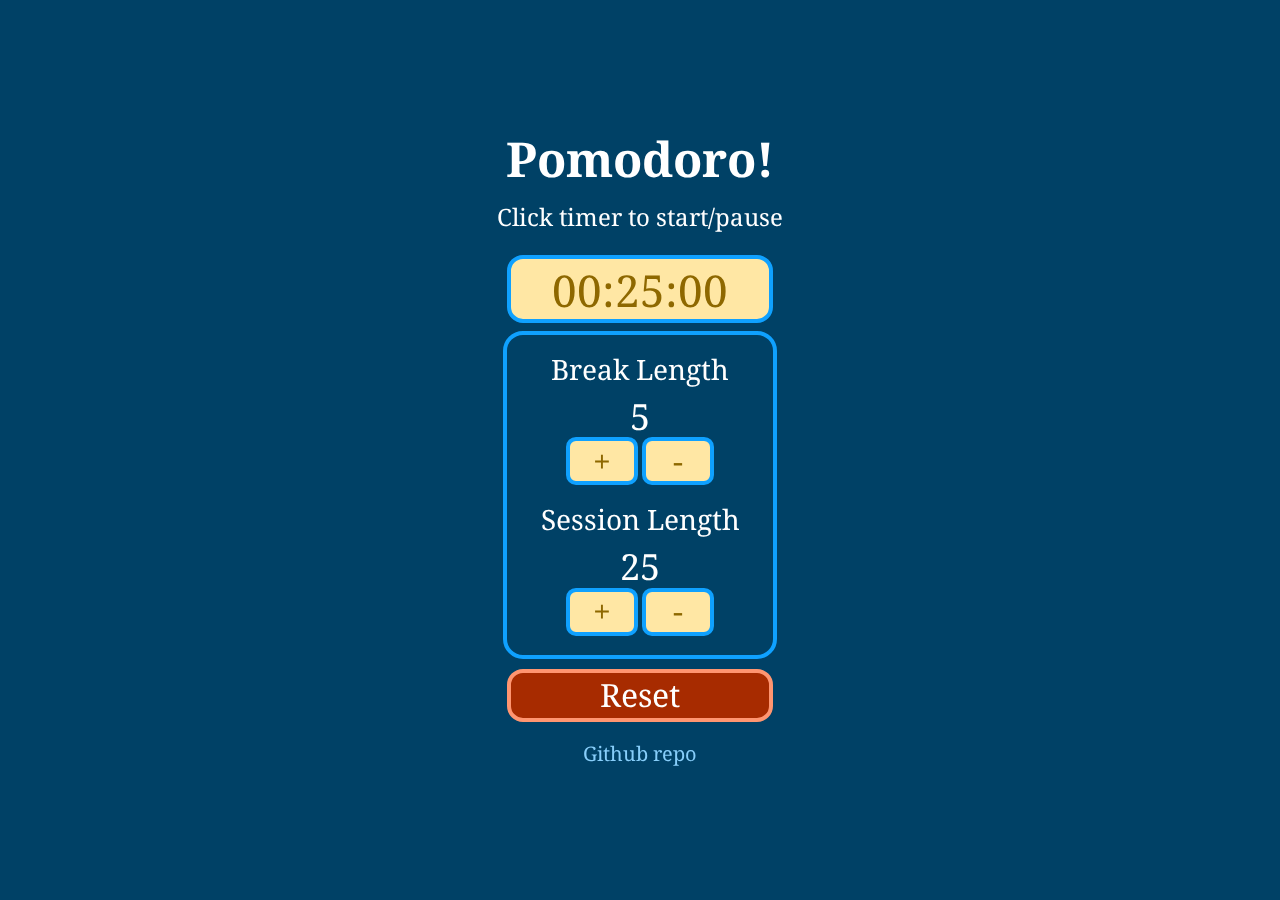
<file: demo/pomodoro-clock-refactor/index.html>
<!DOCTYPE html>
<html>
	<head>
        <title>Pomodoro Clock</title>
        <meta name="viewport" content="width=device-width, initial-scale=1">
        <meta charset="UTF-8">
		<link href='https://fonts.googleapis.com/css?family=Droid+Serif' rel='stylesheet' type='text/css'>
        <link rel="stylesheet" href="css/normalize.min.css">
        <link rel="stylesheet" href="css/style.css">
	</head>
	<body>
		<div id="container">
			<h1>Pomodoro!</h1>
			<p id="status">Click timer to start/pause</p>
            <button class="tabbed" id="circle" tabindex="1">
				<div id="timer">00:25:00</div>
			</button>
			<div id="btnctr">
				<p class="labels">Break Length</p>
				<div id="break">5</div>
                <div class="buttons"><button class="btn tabbed" id="addbrk" onclick="changeBrkLength('+1')" tabindex="2">+</button> <button class="btn tabbed" id="subbrk" onclick="changeBrkLength('-1')" tabindex="3">-</button></div>
				<p class="labels">Session Length</p>
				<div id="session">25</div>
                <div class="buttons"><button class="btn tabbed" id="addminute" onclick="changeSesLength('+1')" tabindex="4">+</button> <button class="btn tabbed" id="subtractminute" onclick="changeSesLength('-1')" tabindex="5">-</button></div>
			</div>
            <button class="tabbed" id="reset" tabindex="6">Reset</button>
            <p id="footer"><a href="https://github.com/imooreva/pomodoro-clock-refactor" target="_blank" class="tabbed" tabindex="7">Github repo</a></p>
		</div>		
        <script src="js/script.js"></script>
    </body>
</html>
</file>
<file: demo/pomodoro-clock-refactor/css/style.css>
html, button {
    font-family: 'Droid serif', serif;
}

body {
	background-color: #004166;
	color: #FFFFFF;
    text-align: center;
}

h1 {
    font-size: 3.0rem;
    line-height: 1.5rem;
}

#break {
    font-size: 2.25rem;
    line-height: 2.25rem;
    margin: 0 auto;
    position: absolute;
    width: inherit;
}

#btnctr {
    border: 0.25rem #0FA1FF solid;
    border-radius: 1.25rem;
    height: 20rem;
    margin: 0.5rem auto 0 auto;
    overflow: hidden;
    width: 16.6667rem;
}

#circle {
    background-color: #FFE7A4;
    border: 0.25rem #0FA1FF solid;
    border-radius: 1.0rem;
    color: #8E6800;
	font-size: 2.75rem;
    height: 4.25rem;
    line-height: 4.25rem;
	margin: auto;
    width: 16.6667rem;
}

#circle:active {  
	transform: translateY(2px);
}

#container {
    left: 50%;
    top: 50%;
    position: fixed;
    transform: translate(-50%, -50%);
}

#footer {
    font-size: 1.25rem;
}

#footer>a {
    color: #87CEFA;
    text-decoration: none;
}

#footer>a:hover {
    text-decoration: underline;
}

#reset {
    background-color: #A72B00;
    border: 0.25rem #FF9570 solid;
    border-radius: 1.0rem;
    color: #FFFFFF;
    font-size: 2.0rem;
    height: 3.3333rem;
    margin: 0.625rem auto 0 auto;
    width: 16.6667rem;    
}

#reset:active {  
    transform: translateY(2px);
}

#session {
	font-size: 2.25rem;
    line-height: 2.25rem;
    margin: 0 auto;
	position: absolute;
    width: inherit;
}

#status {
    font-size: 1.5rem;
}

#timer {
    height: 3.75rem;
    line-height: 3.75rem;
}

.btn {
	background: #FFE7A4;
    border: 0.25rem #0FA1FF solid;
	border-radius: 0.625rem;
    color: #8E6800;
    font-size: 2.0rem;
	height: 3.0rem;
    margin-top: 0.4rem;
	width: 4.5rem;
}

.btn:active {
	transform: translateY(2px);
}

.buttons {
    margin: 3.75rem 0 0.5rem 0;
}

.labels {
    font-size: 1.75rem;
    line-height: 0.25rem;
    margin-top: 2.0rem;
}

.tabbed:focus {
    outline: 0.18rem dashed #00FFFF;
}

@media only screen and (max-width: 480px) {
    
    h1 {
        font-size: 1.5rem;
        line-height: 0.75rem;
    }
    
    #break {
        font-size: 1.6rem;
        line-height: 1.6rem;
    }
    
    #btnctr {
        border-radius: 0.75rem;
        border-width: 0.2rem;
        height: 14.5rem;
        margin: 0.4rem auto 0 auto;
        width: 13.0rem;
    }
    
    #circle {
        border-radius: 0.75rem;
        border-width: 0.2rem;
        font-size: 1.8rem;
        height: 2.8rem;
        line-height: 2.8rem;
        margin: auto;
        width: 10.0rem;
    }
    
    #footer {
        font-size: 1.0rem;
    }
    
    #reset {
        border-radius: 0.75rem;
        border-width: 0.2rem;
        font-size: 1.6rem;
        height: 2.4rem;
        margin: 1.0rem auto 0 auto;
        width: 6.0rem;    
    }
    
    #session {
        font-size: 1.6rem;
        line-height: 1.6rem;
    }
    
    #status {
        font-size: 1.0rem;
    }
    
    #timer {
        height: 2.4rem;
        line-height: 2.4rem;
    }
    
    .btn {
        border-width: 0.2rem;
        font-size: 1.5rem;
        height: 2.25rem;
        width: 4.5rem;
    }
    
    .buttons {
        margin: 3.0rem 0 0.4rem 0;
    }
    
    .labels {
        font-size: 1.25rem;
        line-height: 0.25rem;
        margin-top: 1.0rem;
    }
}
</file>
